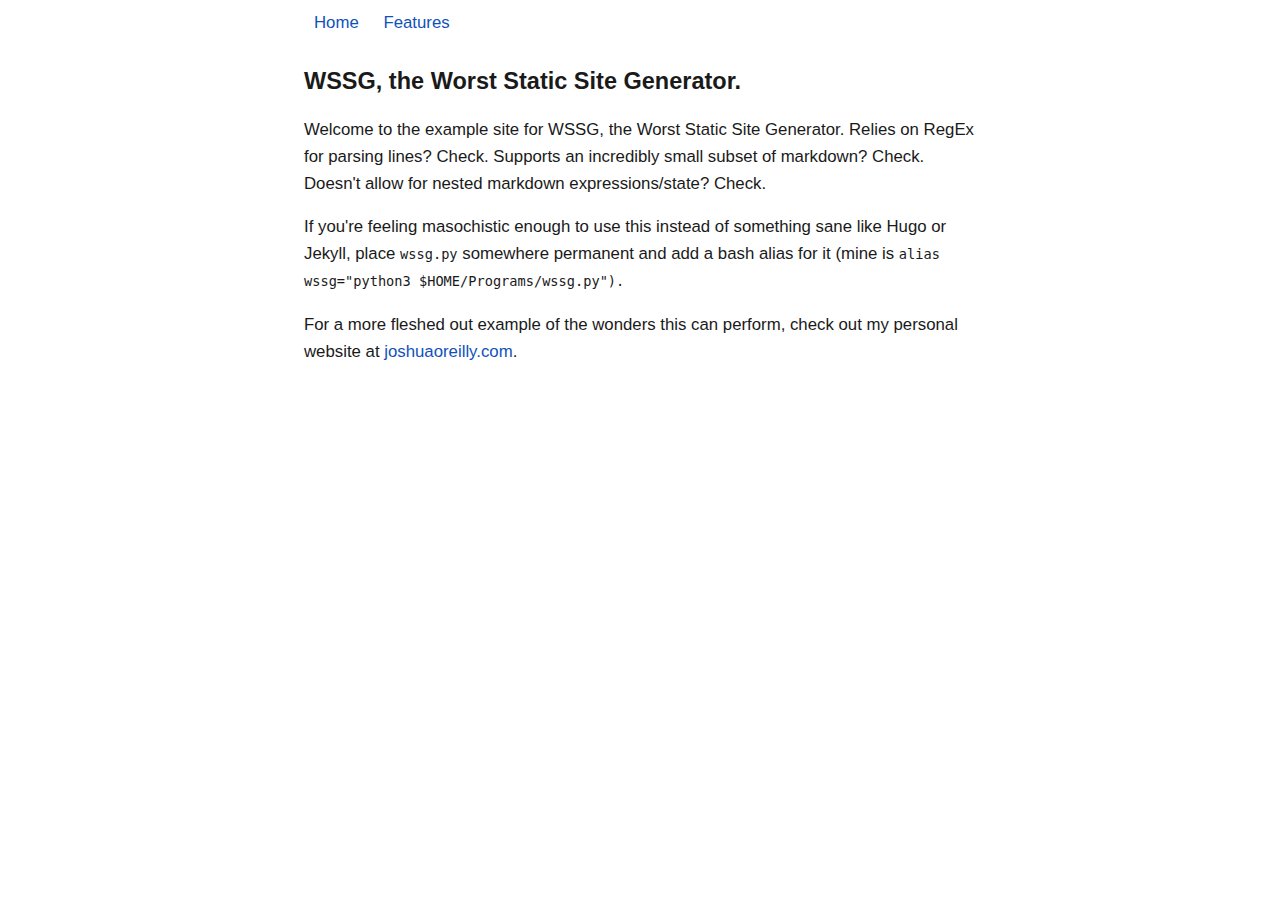
<file: example/public/index.html>
<!DOCTYPE html>
<html>
<head>
<meta charset="utf-8"/>
<meta name="viewport" content="width=device-width, initial-scale=1.0"/>
<style>
html {overflow-y: scroll;}/* Old color: #55bc9b */body{margin:0em auto; /*Make sure setting 0 instead of 1 doesn't break things*/max-width:40em;line-height: 1.6;padding:0 1.5em;font-family: 'Helvetica', sans-serif;font-size: 105%;font-weight: normal;color: #1a1a1a;}h1 {font-weight: bold;font-size: 140%;}h2 {font-weight: bold;font-size: 110%;}h3 {font-weight: bold;font-size: 105%;}h4 {font-weight: italic;font-size: 100%;}img {width:100%;}hr {border: 0;height: 1px;background: #1a1a1a;}/* HYPERLINK */a {text-decoration:none;}a:link {color: #0F52BA;}/* NAVBAR */nav {padding: 10px 0;}nav a {color: #0F52BA;padding: 10px;}/* BLOCKQUOTE */blockquote {border-left: 5px solid #ccc;}blockquote p {padding-left: 15px;padding-right: 15px;}
</style>
</head>
<body>
<header>
<nav>
<a href="index.html">Home</a>
<a href="Features/index.html">Features</a>
</nav>
</header>
<main>
<h1> WSSG, the Worst Static Site Generator.</h1>
<p>
Welcome to the example site for WSSG, the Worst Static Site Generator.
Relies on RegEx for parsing lines?
Check.
Supports an incredibly small subset of markdown?
Check.
Doesn't allow for nested markdown expressions/state?
Check.
</p>
<p>
If you're feeling masochistic enough to use this instead of something sane like Hugo or Jekyll, place <code>wssg.py</code> somewhere permanent and add a bash alias for it (mine is <code>alias wssg="python3 $HOME/Programs/wssg.py").</code>
</p>
<p>
For a more fleshed out example of the wonders this can perform, check out my personal website at <a href="joshuaoreilly.com">joshuaoreilly.com</a>.
</p>
</main>
</body>
</html>
</file>
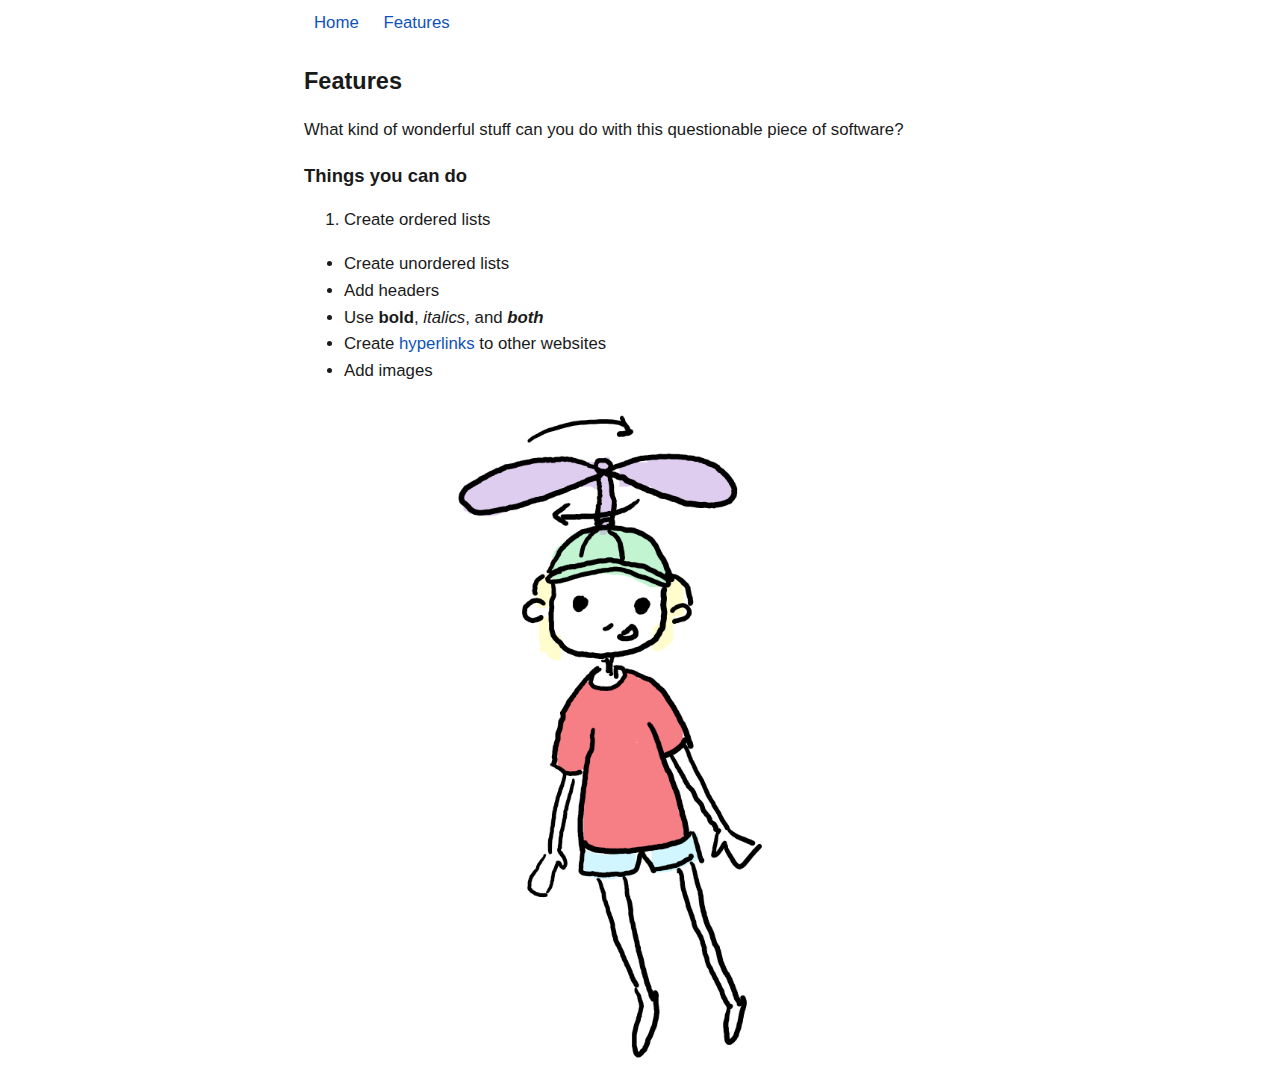
<file: example/public/Features/index.html>
<!DOCTYPE html>
<html>
<head>
<meta charset="utf-8"/>
<meta name="viewport" content="width=device-width, initial-scale=1.0"/>
<style>
html {overflow-y: scroll;}/* Old color: #55bc9b */body{margin:0em auto; /*Make sure setting 0 instead of 1 doesn't break things*/max-width:40em;line-height: 1.6;padding:0 1.5em;font-family: 'Helvetica', sans-serif;font-size: 105%;font-weight: normal;color: #1a1a1a;}h1 {font-weight: bold;font-size: 140%;}h2 {font-weight: bold;font-size: 110%;}h3 {font-weight: bold;font-size: 105%;}h4 {font-weight: italic;font-size: 100%;}img {width:100%;}hr {border: 0;height: 1px;background: #1a1a1a;}/* HYPERLINK */a {text-decoration:none;}a:link {color: #0F52BA;}/* NAVBAR */nav {padding: 10px 0;}nav a {color: #0F52BA;padding: 10px;}/* BLOCKQUOTE */blockquote {border-left: 5px solid #ccc;}blockquote p {padding-left: 15px;padding-right: 15px;}
</style>
</head>
<body>
<header>
<nav>
<a href="../index.html">Home</a>
<a href="../Features/index.html">Features</a>
</nav>
</header>
<main>
<h1> Features</h1>
<p>
What kind of wonderful stuff can you do with this questionable piece of software?
</p>
<h2> Things you can do</h2>
<ol>
<li> Create ordered lists</li>
</ol>
<ul>
<li>Create unordered lists</li>
<li>Add headers</li>
<li>Use <b>bold</b>, <i>italics</i>, and <i><b>both</i></b></li>
<li>Create <a href="https://en.wikipedia.org/wiki/Hyperlink">hyperlinks</a> to other websites</li>
<li>Add images</li>
</ul>
<img src="../static/test.png" alt="Test image">
</main>
</body>
</html>
</file>
